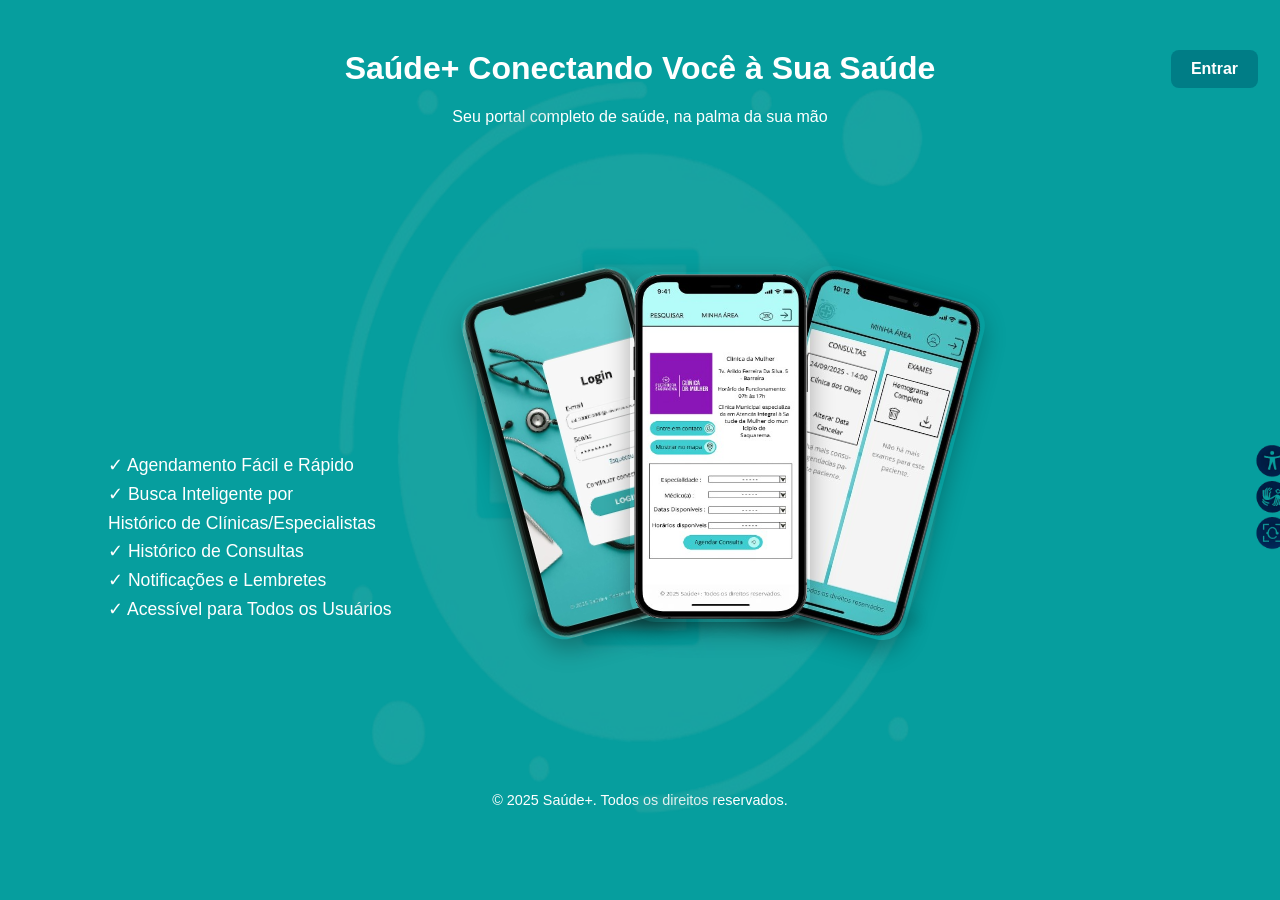
<file: index.html>
<!DOCTYPE html>
<html lang="pt-BR">
<head>
    <meta charset="UTF-8">
    <meta http-equiv="refresh" content="0; url=pages/index.html">
    <title>Redirecionando...</title>
</head>
<body>
    <script>
        window.location.href = "pages/index.html";
    </script>
</body>
</html>
</file>
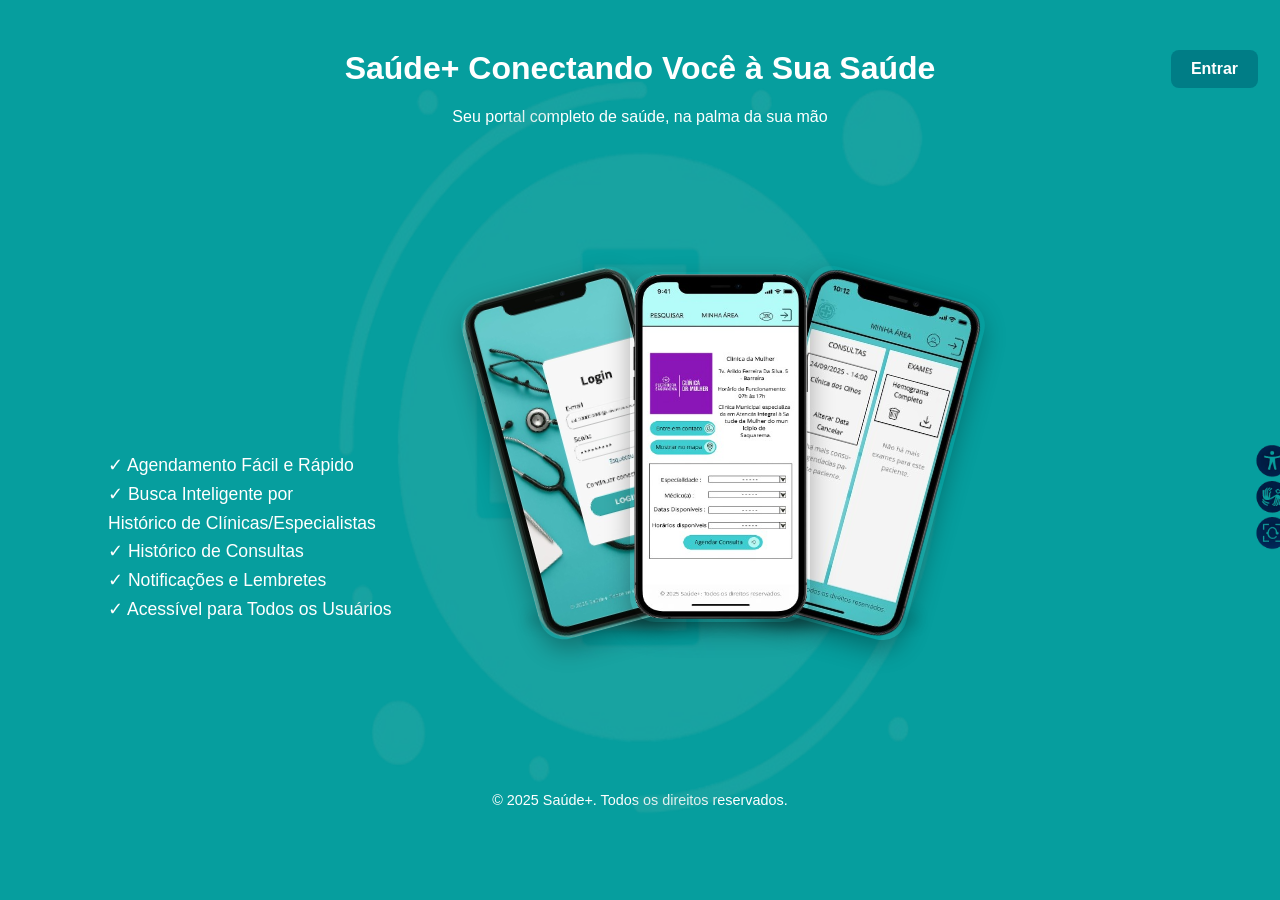
<file: pages/index.html>
<!DOCTYPE html>
<html lang="pt-BR">
<head>
  <meta charset="UTF-8">
  <meta name="viewport" content="width=device-width, initial-scale=1.0">
  <title>Saúde+ | Conectando Você à Sua Saúde</title>
  <link rel="stylesheet" href="../assets/css/index.css">
  <link rel="icon" href="../assets/img/logo.png" type="image/png">
  <link rel="manifest" href="/manifest.json">
</head>
<body>
  <header>
      <a href="../pages/login/login.html" class="botao-login">Entrar</a>
      <h1>Saúde+ Conectando Você à Sua Saúde</h1>
      <p>Seu portal completo de saúde, na palma da sua mão</p>
  </header>
  <section class="hero">
    <div class="text-content">
      <ul>
      <li>✓ Agendamento Fácil e Rápido</li>
      <li>✓ Busca Inteligente por <br> Histórico de Clínicas/Especialistas</li>
      <li>✓ Histórico de Consultas</li>
      <li>✓ Notificações e Lembretes</li>
      <li>✓ Acessível para Todos os Usuários</li>
      </ul>

    </div>

    <div>
        <img src="../assets/img/logo.png" alt="Logo de fundo" class="logo-fundo">
    </div>

    <div class="phones">
      
      <div class="phone-wrapper left">
        <img src="../assets/img/telaprincipal.png" alt="Tela principal do app" class="phone phone-left">
        <div class="shadow"></div>
      </div>

      <div class="phone-wrapper center">
        <img src="../assets/img/telamarcacao.png" alt="Tela de marcação" class="phone phone-center">
        <div class="shadow"></div>
      </div>

      <div class="phone-wrapper right">
        <img src="../assets/img/telaexame.png" alt="Tela de exames" class="phone phone-right">
        <div class="shadow"></div>
      </div>
    </div>

    <div class="acessibilidade-bloco">
      <img src="../assets/img/acessibilidade.png" alt="Acessibilidade" class="acessibilidade">
      <img src="../assets/img/logo_lado.png" alt="Logo do lado" class="logo-lado">
    </div>

  </section>

  <footer>
    <p>© 2025 Saúde+. Todos os direitos reservados.</p>
  </footer>
  <script>
  if ('serviceWorker' in navigator) {
  window.addEventListener('load', () => {
    navigator.serviceWorker
      .register('../assets/js/sw.js')
      .then(registration => {
        console.log('Service Worker registrado com sucesso:', registration);
      })
      .catch(error => {
        console.log('Falha ao registrar o Service Worker:', error);
      });
  });
}
  </script>
</body>
</html>
</file>
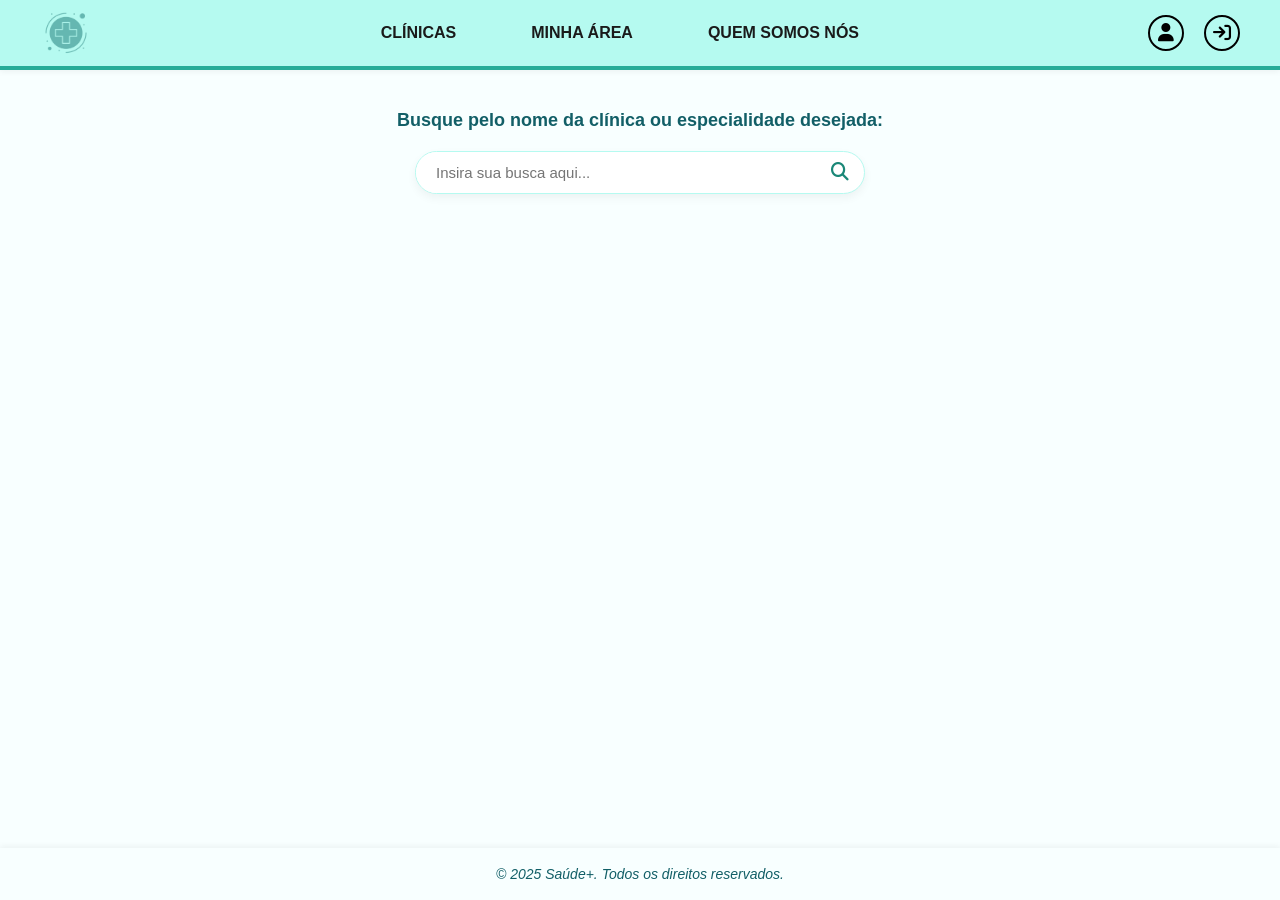
<file: pages/dashboard/busca.html>
<!DOCTYPE html>
<html lang="pt-br">
<head>
    <meta charset="UTF-8">
    <meta name="viewport" content="width=device-width, initial-scale=1.0">
    <title>Busca | Saúde+ </title>
    <link rel="stylesheet" href="../../assets/css/busca.css">
    <link rel="icon" href="../../assets/img/logo.png" type="image/png">
    <link rel="stylesheet" href="https://cdnjs.cloudflare.com/ajax/libs/font-awesome/6.5.0/css/all.min.css">
</head>
<body>
    <div id="header-placeholder">
    </div>

    <section class="search-area">
        <label>Busque pelo nome da clínica ou especialidade desejada:</label>
        <div class="search-box">
            <input id="search-input" type="text" placeholder="Insira sua busca aqui...">
            <button id="search-btn"><i class="fa-solid fa-magnifying-glass"></i></button>
        </div>
    </section>

    <section id="cards" class="card-container">
    </section>

    <script src = "../../assets/js/busca.js"></script>
    <script src="../../assets/js/main.js"></script>
</body>
</html>
</file>
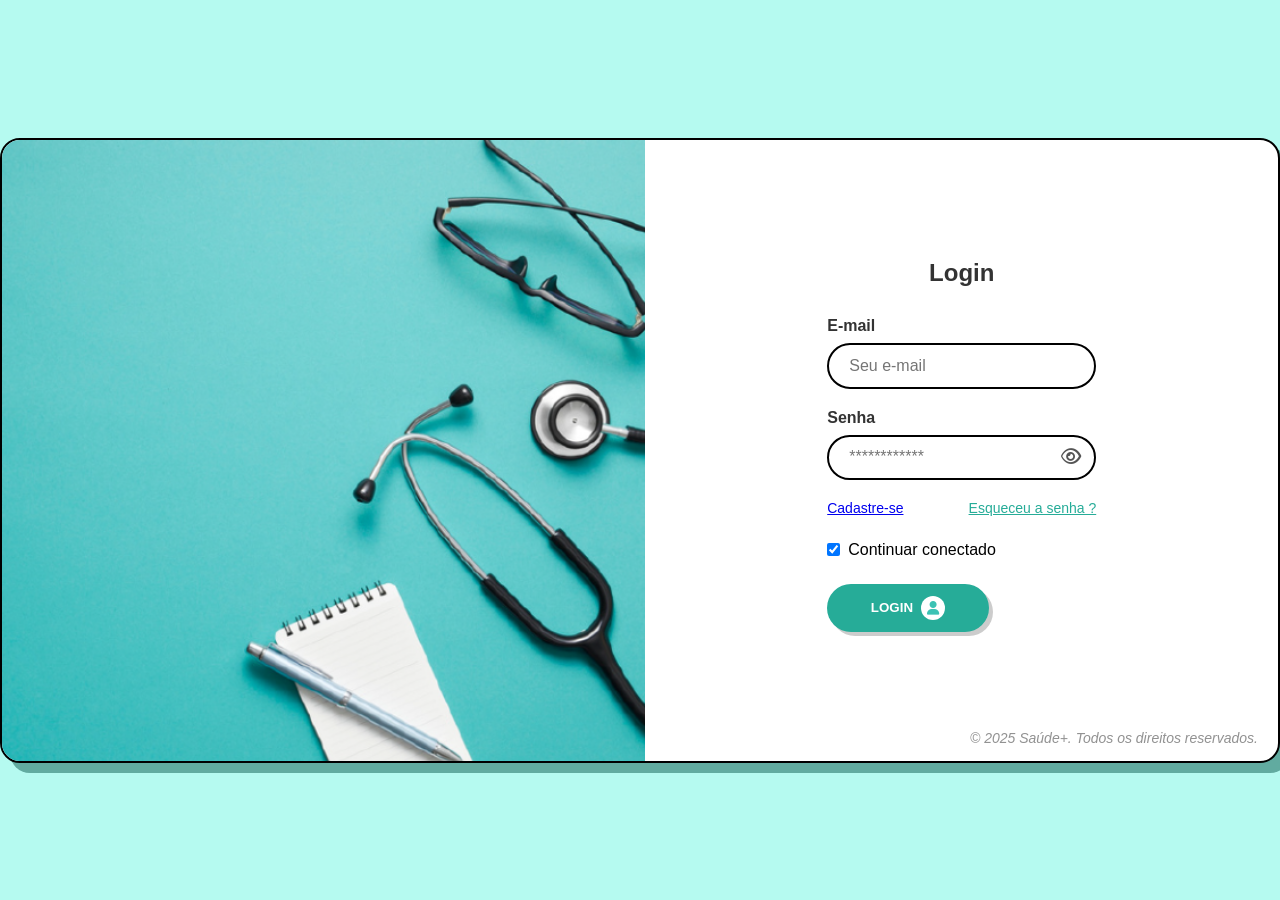
<file: pages/login/login.html>
<!DOCTYPE html>
<html lang="pt-br">
<head>
  <meta charset="UTF-8" />
  <meta name="viewport" content="width=device-width, initial-scale=1.0" />
  <title>Login | Saúde+</title>
  <link rel="icon" href="../../assets/img/logo.png" type="image/png" />
  <link rel="stylesheet" href="../../assets/css/login.css" />
  <link rel="stylesheet" href="https://cdnjs.cloudflare.com/ajax/libs/font-awesome/6.4.0/css/all.min.css"/>
</head>
<body>
  <div class="login-container">
    <div class="login-image"></div>
    <div class="login-form">
      <h2>Login</h2>
      <form>
        <div class="input-group">
          <label for="email">E-mail</label>
          <input type="email" id="email" placeholder="Seu e-mail" required />
        </div>
        <div class="input-group">
          <label for="senha">Senha</label>
          <div class="password-wrapper">
            <input type="password" id="senha" placeholder="************" required />
            <i class="fa-regular fa-eye"></i>
          </div>
        </div>
        <div class="options">
          <a href="../../pages/login/register.html" class="register">Cadastre-se</a>
          <a href="../../pages/login/recovery.html" class="recovery">Esqueceu a senha ?</a>
        </div>
        <div class="checkbox-container">
          <input type="checkbox" id="remember-me" checked />
          <label for="remember-me">Continuar conectado</label>
        </div>
        <button class="login-button" id="login-btn" type="button">
          <span class="text">LOGIN</span> 
          <span class="icon-circle">
            <i class="fa-solid fa-user"></i>
          </span>
        </button>
      </form>
      <p id="login-msg" style="color:red; text-align:center; margin-bottom:10px;"></p>
      <div class="footer">
        &copy; 2025 Saúde+. Todos os direitos reservados.
      </div>
    </div>
    <script src="../../assets/js/login.js"></script>
  </div>
</body>
</html>
</file>
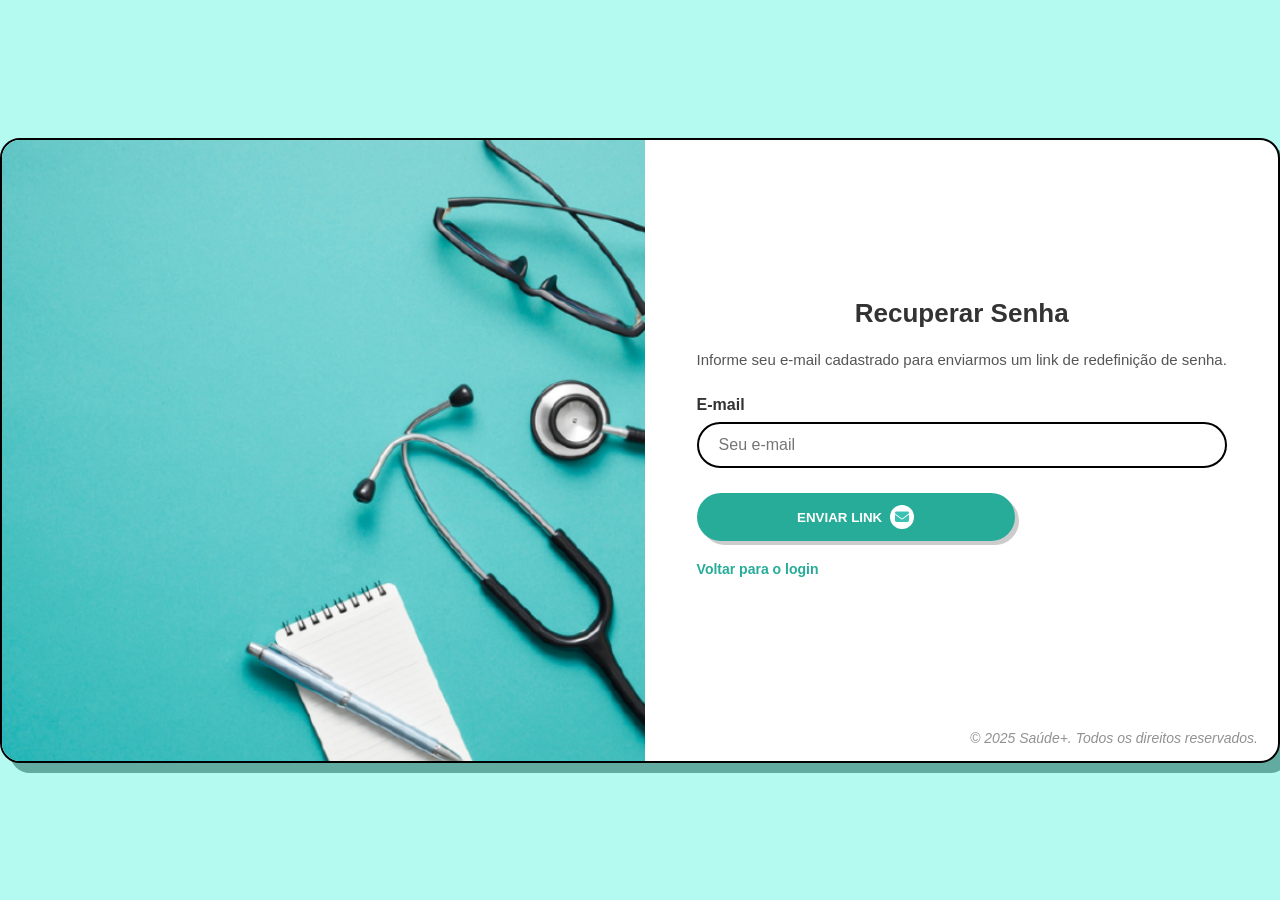
<file: pages/login/recovery.html>
<!DOCTYPE html>
<html lang="pt-br">
<head>
  <meta charset="UTF-8" />
  <meta name="viewport" content="width=device-width, initial-scale=1.0" />
  <title>Recuperar Senha | Saúde+</title>
  <link rel="icon" href="../../assets/img/logo.png" type="image/png" />
  <link rel="stylesheet" href="../../assets/css/recovery.css" />
  <link rel="stylesheet" href="https://cdnjs.cloudflare.com/ajax/libs/font-awesome/6.4.0/css/all.min.css"/>
</head>
<body>
  <div class="login-container">
    <div class="login-image"></div>

    <div class="login-form">
      <h2>Recuperar Senha</h2>

      <form>
        <p class="info-text">
          Informe seu e-mail cadastrado para enviarmos um link de redefinição de senha.
        </p>

        <div class="input-group">
          <label for="email">E-mail</label>
          <input type="email" id="email" placeholder="Seu e-mail" required />
        </div>

        <button class="login-button" id="recuperar-btn" type="button">
          <span class="text">ENVIAR LINK</span>
          <span class="icon-circle">
            <i class="fa-solid fa-envelope"></i>
          </span>
        </button>

        <div class="options">
          <a href="login.html" class="register">Voltar para o login</a>
        </div>
      </form>

      <div class="footer">
        &copy; 2025 Saúde+. Todos os direitos reservados.
      </div>
    </div>
  </div>

  <script src = "../../assets/js/recovery.js">

  </script>
</body>
</html>
</file>
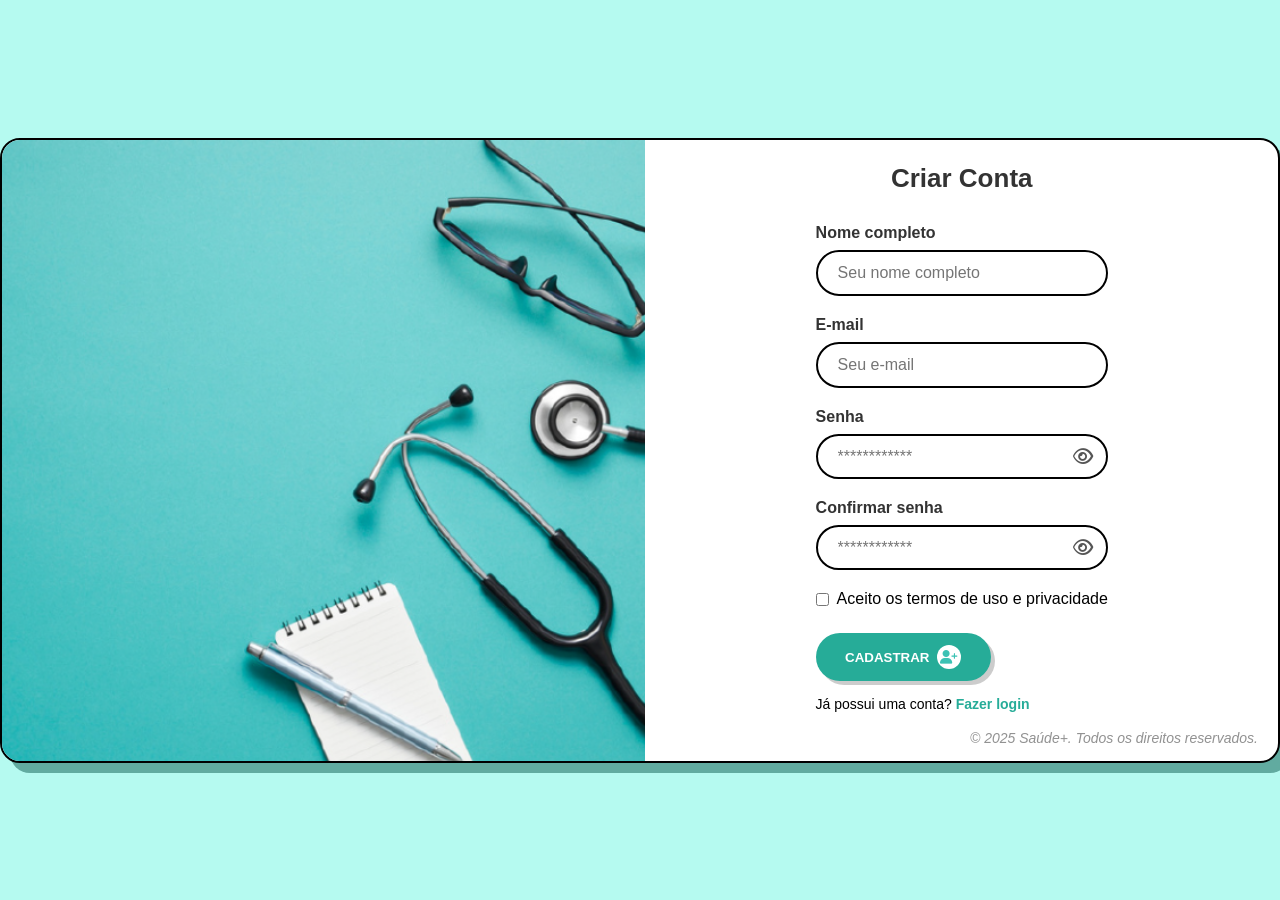
<file: pages/login/register.html>
<!DOCTYPE html>
<html lang="pt-br">
<head>
  <meta charset="UTF-8" />
  <meta name="viewport" content="width=device-width, initial-scale=1.0" />
  <title>Cadastro | Saúde+</title>
  <link rel="icon" href="../../assets/img/logo.png" type="image/png" />
  <link rel="stylesheet" href="../../assets/css/register.css" />
  <link rel="stylesheet" href="https://cdnjs.cloudflare.com/ajax/libs/font-awesome/6.4.0/css/all.min.css"/>
</head>
<body>
  <div class="login-container">
    <div class="login-image"></div>

    <div class="login-form">
      <h2>Criar Conta</h2>

      <form>
        <div class="input-group">
          <label for="nome">Nome completo</label>
          <input type="text" id="nome" placeholder="Seu nome completo" required />
        </div>

        <div class="input-group">
          <label for="email">E-mail</label>
          <input type="email" id="email" placeholder="Seu e-mail" required />
        </div>

        <div class="input-group">
          <label for="senha">Senha</label>
          <div class="password-wrapper">
            <input type="password" id="senha" placeholder="************" required />
            <i class="fa-regular fa-eye"></i>
          </div>
        </div>

        <div class="input-group">
          <label for="confirmar-senha">Confirmar senha</label>
          <div class="password-wrapper">
            <input type="password" id="confirmar-senha" placeholder="************" required />
            <i class="fa-regular fa-eye"></i>
          </div>
        </div>

        <div class="checkbox-container">
          <input type="checkbox" id="termos" required />
          <label for="termos">Aceito os termos de uso e privacidade</label>
        </div>

        <button class="login-button" id="cadastro-btn" type="button">
          <span class="text">CADASTRAR</span>
          <span class="icon-circle">
            <i class="fa-solid fa-user-plus"></i>
          </span>
        </button>

        <div class="options">
          <p>Já possui uma conta? <a href="login.html" class="register">Fazer login</a></p>
        </div>
      </form>

      <div class="footer">
        &copy; 2025 Saúde+. Todos os direitos reservados.
      </div>
    </div>
  </div>

  <script src = "../../assets/js/register.js"></script>
</body>
</html>
</file>
<file: assets/css/index.css>
body {
  font-family: Arial, sans-serif;
  background-color: #069e9e;
  color: #fff;
  overflow-x: hidden;
}

header{
  text-align: center;
  margin-top: 50px;
  position: relative;
  text-align: center;
}

.botao-login {
  position: absolute;
  top: 0;
  left: 92%;
  padding: 10px 20px;
  background-color: #007d86;
  color: #fff;
  text-decoration: none;
  border-radius: 8px;
  font-weight: bold;
  font-size: 1rem;
  transition: background-color 0.3s ease;
}

.botao-login:hover {
  background-color: #00b3b3;
}

.hero {
  display: flex;
  align-items: center;
  justify-content: space-between;
  height: 60vh;
  margin-left: 100px;
}

.text-content {
  max-width: 40%;
  margin-top: 250px;
}

.text-content h1 {
  font-size: 2rem;
  font-weight: 700;
}

.text-content p {
  font-size: 1.2rem;
  margin-top: 10px;
  margin-bottom: 20px;
}

.text-content ul {
  list-style: none;
  padding: 0;
  line-height: 1.8rem;
  font-size: 1.1rem;
  white-space: nowrap;
}

.logo-fundo {
  position: absolute;
  top: 50%;
  left: 50%;
  transform: translate(-50%, -50%);
  width: 60%;
  height: 90%;
  opacity: 0.2;
}

.phones {
  position: relative;
  width: 55%;
  display: flex;
  justify-content: center;
  align-items: flex-end;
  margin-top: 70px;
  margin-right: 500px;
  left: 13%;
}

.phone-wrapper {
  position: relative;
  display: flex;
  justify-content: center;
  align-items: flex-end;
}

.phone {
  height: 350px;
  width: auto;
  border-radius: 25px;
  box-shadow: 0 10px 25px rgba(0, 0, 0, 0.3);
  opacity: 0;
}

.phone-left {
  position: relative;
  transform-origin: bottom center;
  animation: slideLeft 1.3s ease forwards;
  animation-delay: 0.3s;
  z-index: 1;
}

.phone-center {
  position: absolute;
  transform-origin: bottom center;
  animation: slideCenter 1.3s ease forwards;
  animation-delay: 0.6s;
  z-index: 3;
  width: 180px;
}

.phone-right {
  position: relative;
  transform-origin: bottom center;
  animation: slideRight 1.3s ease forwards;
  animation-delay: 0.9s;
  z-index: 2;
}

.shadow {
  position: absolute;
  bottom: -10px;
  width: 120%;
  height: 25px;
  background: radial-gradient(
    ellipse at center,
    rgba(0, 0, 0, 0.4) 0%,
    rgba(0, 0, 0, 0.05) 70%,
    transparent 100%
  );
  filter: blur(4px);
  transform: perspective(400px) rotateX(80deg);
  opacity: 0;
  animation: fadeInShadow 1.3s ease forwards;
}

.phone-wrapper.left .shadow {
  animation-delay: 0.3s;
}

.phone-wrapper.center .shadow {
  animation-delay: 0.6s;
}

.phone-wrapper.right .shadow {
  animation-delay: 0.9s;
}

.acessibilidade-bloco {
  display: flex;
  flex-direction: column;
  align-items: center;
  margin-top: 300px;
  margin-right: 100px;
}

.acessibilidade {
  width: 150px;
  margin: 0;
}

.logo-lado {
  width: 100px;
  margin-top: 20px;
}


@keyframes slideLeft {
  0% {
    transform: translateX(400px) rotate(0deg);
    opacity: 0;
  }
  100% {
    transform: translateX(0) rotate(-15deg);
    opacity: 1;
  }
}

@keyframes slideCenter {
  0% {
    transform: translateX(400px) rotate(0deg);
    opacity: 0;
  }
  100% {
    transform: translateX(0) rotate(0deg);
    opacity: 1;
  }
}

@keyframes slideRight {
  0% {
    transform: translateX(400px) rotate(0deg);
    opacity: 0;
  }
  100% {
    transform: translateX(0) rotate(15deg);
    opacity: 1;
  }
}

@keyframes fadeInShadow {
  from { opacity: 0; transform: scaleX(0.7); }
  to { opacity: 1; transform: scaleX(1); }
}

footer {
  text-align: center;
  font-size: 0.9rem;
  margin-top: 110px;
}
</file>
<file: assets/css/busca.css>
* {
  margin: 0;
  padding: 0;
  box-sizing: border-box;
  font-family: Arial, Helvetica, sans-serif;
}

html, body {
  height: 100%;
  display: flex;
  flex-direction: column;
  background: #f8ffff;
  color: #333;
}


header {
  background-color: #b5faf0;
  padding: 20px 40px;
  display: flex;
  justify-content: space-between;
  align-items: center;
  border-bottom: 4px solid #26ac98;
  box-shadow: 0 2px 6px rgba(0, 0, 0, 0.1);
}

.logo img {
  height: 60px;
}

nav a {
  margin: 0 25px;
  text-decoration: none;
  color: #125f67;
  font-weight: bold;
  transition: color 0.3s ease, transform 0.3s ease;
}

nav a:hover {
  color: #1a8777;
  transform: translateY(-2px);
}

nav .active {
  border-bottom: 2px solid #1a8777;
}

.header-icons {
  display: flex;
  align-items: center;
  gap: 25px;
  position: relative;
}

.dropdown-container,
.logout-dropdown-container {
  position: relative;
  display: flex;
  align-items: center;
  cursor: pointer;
}

.dropdown-header,
.logout-dropdown-header {
  font-size: 22px;
  color: #125f67;
}

.dropdown-menu,
.logout-dropdown-menu {
  position: absolute;
  top: 65px;
  right: 0;
  background-color: #f8ffff;
  border: 2px solid #26ac98;
  border-radius: 8px;
  overflow: hidden;
  z-index: 10;
  opacity: 0;
  transform: translateY(-10px);
  transition: all 0.3s ease;
  pointer-events: none;
  box-shadow: 0 4px 10px rgba(0, 0, 0, 0.1);
}

.dropdown-menu.show,
.logout-dropdown-menu.show {
  opacity: 1;
  transform: translateY(0);
  pointer-events: auto;
}

.dropdown-menu a,
.logout-dropdown-menu a {
  display: block;
  background: #e9fefe;
  color: #125f67;
  text-decoration: none;
  padding: 12px;
  text-align: center;
  border-bottom: 1px solid #b5faf0;
  font-weight: 500;
  transition: background 0.3s ease;
}

.dropdown-menu a:last-child,
.logout-dropdown-menu a:last-child {
  border-bottom: none;
}

.dropdown-menu a:hover,
.logout-dropdown-menu a:hover {
  background-color: #b5faf0;
  color: #000;
}

.hidden {
  display: none;
}

.search-area {
  text-align: center;
  margin: 40px 0 20px 0;
  font-size: 18px;
  font-weight: bold;
  color: #125f67;
}

.search-area label {
  display: block;
  margin-bottom: 12px;
}

.search-box {
  width: 450px;
  max-width: 90%;
  margin: 0 auto;
  margin-top: 20px;
  display: flex;
  background: #fff;
  border-radius: 30px;
  overflow: hidden;
  border: 1px solid #b5faf0;
  box-shadow: 0 4px 10px rgba(0, 0, 0, 0.05);
}

.search-box input {
  width: 100%;
  padding: 12px 20px;
  border: none;
  outline: none;
  font-size: 15px;
}

.search-box button {
  width: 55px;
  border: none;
  background: none;
  cursor: pointer;
  font-size: 18px;
  color: #1a8777;
  transition: color 0.3s ease;
}

.search-box button:hover {
  color: #125f67;
}


.card-container {
  display: flex;
  justify-content: center;
  padding: 20px;
  flex: 1 0 auto;
  margin-top: 20px;
}

.card {
  width: 80%;
  max-width: 900px;
  background: #fff;
  border: 2px solid #b5faf0;
  display: flex;
  padding: 25px;
  border-radius: 12px;
  box-shadow: 0 6px 16px rgba(0, 0, 0, 0.05);
  transition: transform 0.3s ease, box-shadow 0.3s ease;
}

.card:hover {
  transform: translateY(-4px);
  box-shadow: 0 8px 20px rgba(0, 0, 0, 0.1);
}

.card-img {
  width: 300px;
  border-radius: 8px;
}

.card-info {
  margin-left: 35px;
  font-size: 16px;
  color: #333;
}

.card-info h2 {
  margin-bottom: 10px;
  color: #1a8777;
}

.card-info p {
  margin: 6px 0;
}


.btn-main,
.btn-secondary {
  background: #27b59a;
  border: 2px solid #27b59a;
  color: #fff;
  padding: 12px 30px;
  cursor: pointer;
  border-radius: 25px;
  display: inline-flex;
  align-items: center;
  justify-content: center;
  gap: 8px;
  font-weight: 600;
  transition: all 0.3s ease;
  text-align: center;
  min-width: 180px;
}

.btn-main:hover,
.btn-secondary:hover {
  background: #1f917e;
  color: #fff;
  transform: scale(1.05);
}


.btn-top {
  display: flex;
  justify-content: center;  
  margin-top: 15px;
  margin-bottom: 10px;
}


.btn-group {
  display: flex;
  justify-content: center;
  align-items: center;
  gap: 25px;                
  margin-top: 10px;
  margin-bottom: 8px;
  flex-wrap: wrap;          
}

.btn-group .btn-secondary {
  background: #27b59a;
}

.btn-group .btn-secondary:hover {
  background: #125f67;
}


.card-info p:last-of-type {
  margin-bottom: 25px; 
}

.btn-top {
  margin-top: 30px; 
}


footer {
  text-align: center;
  padding: 18px 20px;
  font-size: 14px;
  color: #125f67;
  font-style: italic;
  width: 100%;
  flex-shrink: 0;
  margin-top: auto;
  box-shadow: 0 -2px 6px rgba(0, 0, 0, 0.05);
}
</file>
<file: assets/css/login.css>
* {
    margin: 0;
    padding: 0;
    box-sizing: border-box;
}

body {
    font-family: 'Arial', sans-serif;
    background-color: #b5faf0;
    display: flex;
    justify-content: center;
    align-items: center;
    height: 100vh;
}

.login-container {
    display: flex;
    background-color: #ffffff;
    width: 1400px;
    height: 625px;
    border-radius: 20px;
    box-shadow: 10px 10px 0px rgba(97, 171, 160, 1); 
    overflow: hidden; 
    border: 2px solid #000000;
    margin: 0 auto; 
    position: relative;
}

.login-image {
    width: 650px;
    height: 625px;
    background-image: url('/assets/img/SaudeMais.png');
    background-size: cover;
    background-position: center;
}

.login-form {
    width: 50%;
    padding: 50px;
    display: flex;
    flex-direction: column;
    justify-content: center;
    align-items: center;
}

.login-form h2 {
    display: flex;
    justify-content: center;
    font-size: 24px;
    margin-bottom: 30px;
    color: #333;
}

.input-group {
    width: 100%;
    margin-bottom: 20px;
}

.input-group label {
    display: block;
    margin-bottom: 8px;
    color: #333;
    font-weight: bold;
}

.input-group input {
    width: 100%;
    padding: 12px 20px;
    border: 2px solid #000000;
    border-radius: 25px;
    outline: none;
    font-size: 16px;
}

.input-group input:focus {
    border-color: #1d8e7e;
}

.options {
  width: 100%;
  display: flex;
  justify-content: space-between;
  align-items: center;
  font-size: 14px;
  margin-bottom: 25px;
  gap: 10px; 
}

.left-options {
  display: flex;
  align-items: center;
  gap: 100px;
}

.left-options a {
  color: #26ac98;
  text-decoration: none;
}

.register-link{
    color: rgba(0,0,0,0)
}

.recovery{  
    color: #26ac98;
}

.left-options a:hover {
  text-decoration: underline;
}

.checkbox {
  display: flex;
  align-items: center;
  gap: 5px;
}
.checkbox-container {
  display: flex;
  align-items: center;
  gap: 8px;
  margin-bottom: 25px;
}
.login-button {
    width: 60%;
    padding: 12px;
    background-color: #26ac98;
    color: white;
    border: none;
    border-radius: 25px;
    font-weight: bold;
    cursor: pointer;
    box-shadow: 4px 4px 0px rgba(0, 0, 0, 0.2);
    transition: all 0.2s ease-in-out;
    display: flex;
    align-items: center;
    justify-content: center;
    gap: 8px;
}

.login-button:hover {
    background-color: #1d8e7e;
    transform: translateY(-2px);
}

footer {
    position: absolute;
    bottom: 15px;
    text-align: center;
    width: 100%;
    color: #555;
    font-size: 14px;
    font-style: italic;
}

.icon-circle {
  background-color: white;
  color: #3cc2b4;
  border-radius: 50%;
  width: 24px;
  height: 24px;
  display: flex;
  align-items: center;
  justify-content: center;
}

.icon-circle i {
  font-size: 14px;
}

.footer {
  font-size: 14px;
  color: #777;           
  font-style: italic;     
  text-align: right;      
  position: absolute;     
  bottom: 15px;           
  right: 20px;          
  opacity: 0.8;
}

.password-wrapper {
  position: relative;
  width: 100%;
}

.password-wrapper input {
  width: 100%;
  padding-right: 45px; /* espaço para o ícone */
  padding-left: 20px;
  border: 2px solid #000;
  border-radius: 25px;
  font-size: 16px;
  outline: none;
  height: 45px;
  box-sizing: border-box;
}

.password-wrapper i {
  position: absolute;
  right: 15px;
  top: 50%;
  transform: translateY(-50%);
  cursor: pointer;
  color: #555;
  font-size: 18px;
  transition: color 0.3s;
}

.password-wrapper i:hover {
  color: #26ac98;
}
</file>
<file: assets/css/recovery.css>
@import url('login.css');


.login-form h2 {
  font-size: 26px;
  color: #333;
  margin-bottom: 20px;
  text-align: center;
}

.info-text {
  font-size: 15px;
  color: #555;
  text-align: center;
  margin-bottom: 25px;
  line-height: 1.5;
}

.input-group {
  width: 100%;
  margin-bottom: 25px;
}

.input-group label {
  display: block;
  margin-bottom: 8px;
  color: #333;
  font-weight: bold;
}

.input-group input {
  width: 100%;
  padding: 12px 20px;
  border: 2px solid #000000;
  border-radius: 25px;
  outline: none;
  font-size: 16px;
}

.input-group input:focus {
  border-color: #1d8e7e;
}

.login-button {
  width: 60%;
  padding: 12px;
  background-color: #26ac98;
  color: white;
  border: none;
  border-radius: 25px;
  font-weight: bold;
  cursor: pointer;
  box-shadow: 4px 4px 0px rgba(0, 0, 0, 0.2);
  transition: all 0.2s ease-in-out;
  display: flex;
  align-items: center;
  justify-content: center;
  gap: 8px;
}

.login-button:hover {
  background-color: #1d8e7e;
  transform: translateY(-2px);
}

.options {
  width: 100%;
  text-align: center;
  margin-top: 20px;
}

.options a {
  color: #26ac98;
  text-decoration: none;
  font-weight: bold;
}

.options a:hover {
  text-decoration: underline;
}
</file>
<file: assets/css/register.css>
@import url('login.css');

.login-form h2 {
  font-size: 26px;
  color: #333;
  margin-bottom: 30px;
  text-align: center;
}

.password-wrapper {
  position: relative;
  width: 100%;
}

.password-wrapper input {
  width: 100%;
  padding-right: 45px;
  padding-left: 20px;
  border: 2px solid #000;
  border-radius: 25px;
  font-size: 16px;
  outline: none;
  height: 45px;
  box-sizing: border-box;
}

.password-wrapper i {
  position: absolute;
  right: 15px;
  top: 50%;
  transform: translateY(-50%);
  cursor: pointer;
  color: #555;
  font-size: 18px;
  transition: color 0.3s;
}

.password-wrapper i:hover {
  color: #26ac98;
}

.checkbox-container {
  display: flex;
  align-items: center;
  gap: 8px;
  margin-bottom: 25px;
}

.options {
  width: 100%;
  text-align: center;
  margin-top: 15px;
}

.options a {
  color: #26ac98;
  text-decoration: none;
  font-weight: bold;
}

.options a:hover {
  text-decoration: underline;
}
</file>
